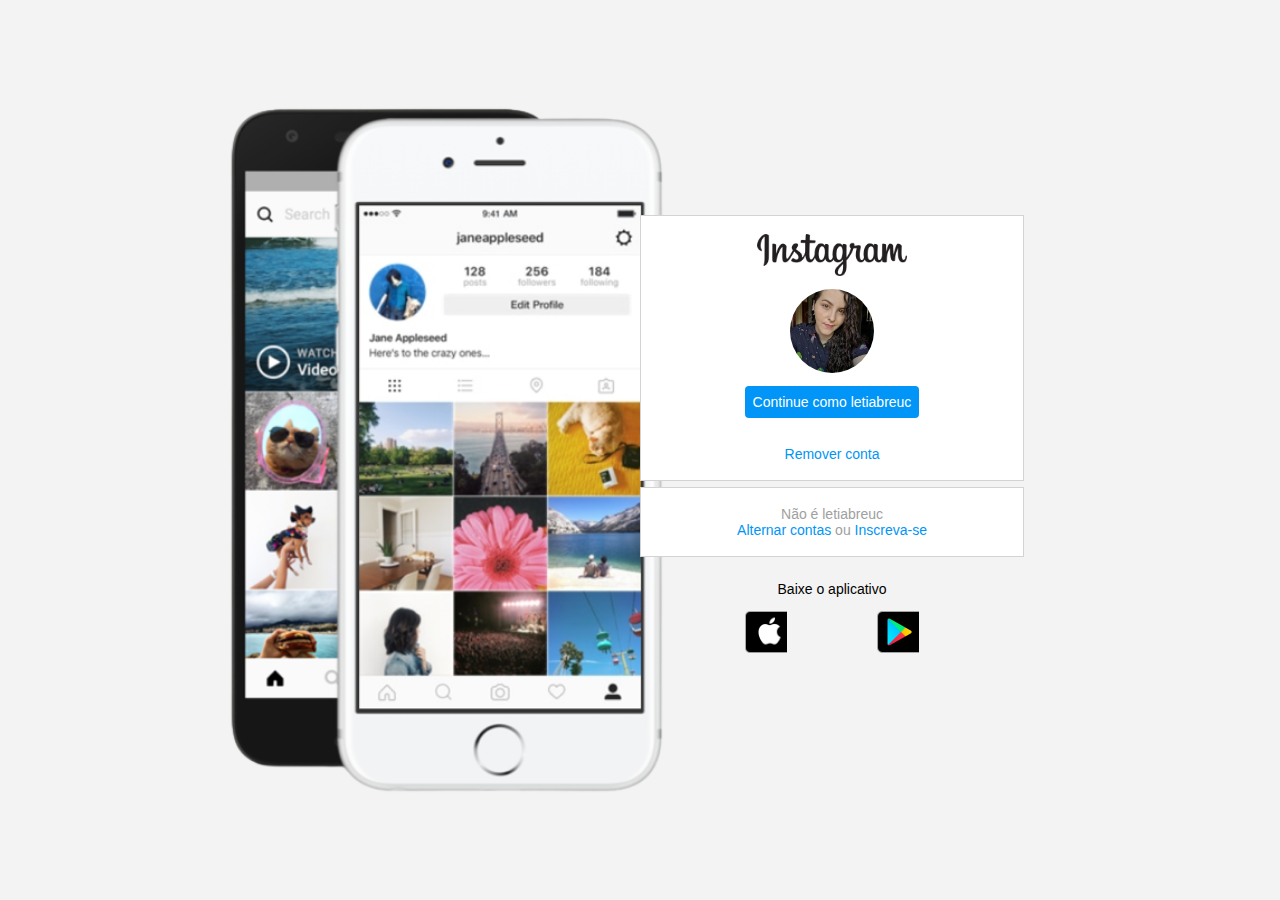
<file: index.html>
<!DOCTYPE html>
<html lang="pt">
    <head>
        <meta charset="UTF-8">
        <meta name="viewport" content="width=device-width, initial-scale=1.0">
        <link rel="stylesheet" href="style.css">
        <title>Instagram</title>
    </head>
    <body>
        <div class="instagram-wrapper">
        <div class="instagram-phone"> 
            <img src="./img/celular2.png" alt="celular" class="
            celular">
            
        </div>
        <div class="instagram-continue">
            <div class="group">
                <img src="./img/instagram-logo.png" class="instagram-logo" alt="instagram-logo">
                <div class="profile-photo">
                    <img src="./img/foto.jpg" alt="foto de perfil">
                </div>
                <a href="pagina_inicial.html" class="instagram-login">Continue como letiabreuc</a>
                <a href="#" class="instagram-logout">Remover conta</a>
            </div>
            <div class="group">
                <p class="not-account">Não é letiabreuc</p>
                <p class="not-account">
                    <span class="link-blue">Alternar contas</span>
                    ou 
                    <span class="link-blue">Inscreva-se</span>
                </p>
            </div>
            <div class="get-the-app">
                <p class="get-app">Baixe o aplicativo</p>
                <div class="download">
                    <a href="#" class="app-download"></a>
                    <a href="#" class="app-download"></a>
                </div>
            </div>
        </div>
        </div>
    </body>
</html>
</file>
<file: style.css>
*{
    padding: 0;
    margin: 0;
    box-sizing: border-box;
    text-decoration: none;
    font-family: sans-serif;
    font-size: 14px;
}

body{
    width: 100%;
    min-height: 100vh;
    background-color: rgb(243, 243, 243);
    margin: 0;
    padding: 0;
    display: flex;
    justify-content: center;
}

.instagram-wrapper{
    display: flex;
    align-items: center;
    justify-content: start;
    width: 60%;
    height: 100vh;
}

.instagram-phone{
    display: flex;
    align-items: center;
    justify-content: center;
    width: 50%;
}

.instagram-phone img{
    height: 50rem;
}

.instagram-continue{
    display: flex;
    align-items: center;
    justify-content: space-around;
    flex-direction: column;
    width: 50%;
    min-height: 34rem;
}

.group{
    display: flex;
    justify-content: space-between;
    align-items: center;
    flex-direction: column;
    background-color: #ffffff;
    width: 100%;
    padding: 1.3rem 0;
    border: 1px solid lightgrey;
}

.group:nth-child(1){
    min-height: 19rem;
}

.instagram-logo{
    height: 3rem;
}

.profile-photo{
    display: flex;
    justify-content: center;
    align-items: center;
    border-radius: 50%;
    overflow: hidden;
}

.profile-photo img{
    height: 6rem;
}

.instagram-login{
    background-color: #0095f6;
    color: #ffffff;
    padding: 8px;
    border-radius: 4px;
}

.instagram-logout{
    color: #0095f6;
    margin-top: 1rem;
}

.not-account{
    color: rgb(160, 160, 160);
}

.link-blue{
    color: #0095f6;
}

.get-the-app{
    display: flex;
    flex-direction: column;
    align-items: center;
    justify-content: center;
    width: 100%;
    padding: 1.3rem 0;
}

.download{
    display: flex;
    width: 100%;
    justify-content: space-evenly;
    align-items: center;
    padding: 1rem;
}

.app-download{
    height: 3rem;
    width: 3rem;
    background-size: cover;
}

.app-download:nth-child(1){
    background-image: url(./img/apple-button.png);
}

.app-download:nth-child(2){
    background-image: url(./img/googleplay-button.png);
}

/* Deixar a tela responsiva*/

@media(max-width: 1024px){
    .instagram-wrapper{
        width: 80%;
    }
}

@media(max-width: 650px){
    body{
        background-color: #ffffff;
    }
    .instagram-wrapper{
        width: 90%;
    }

    .instagram-phone{
        display: none;
    }

    .instagram-continue{
        width: 100%;
    }

    .group{
        border: 1px solid transparent;
    }
}
</file>
